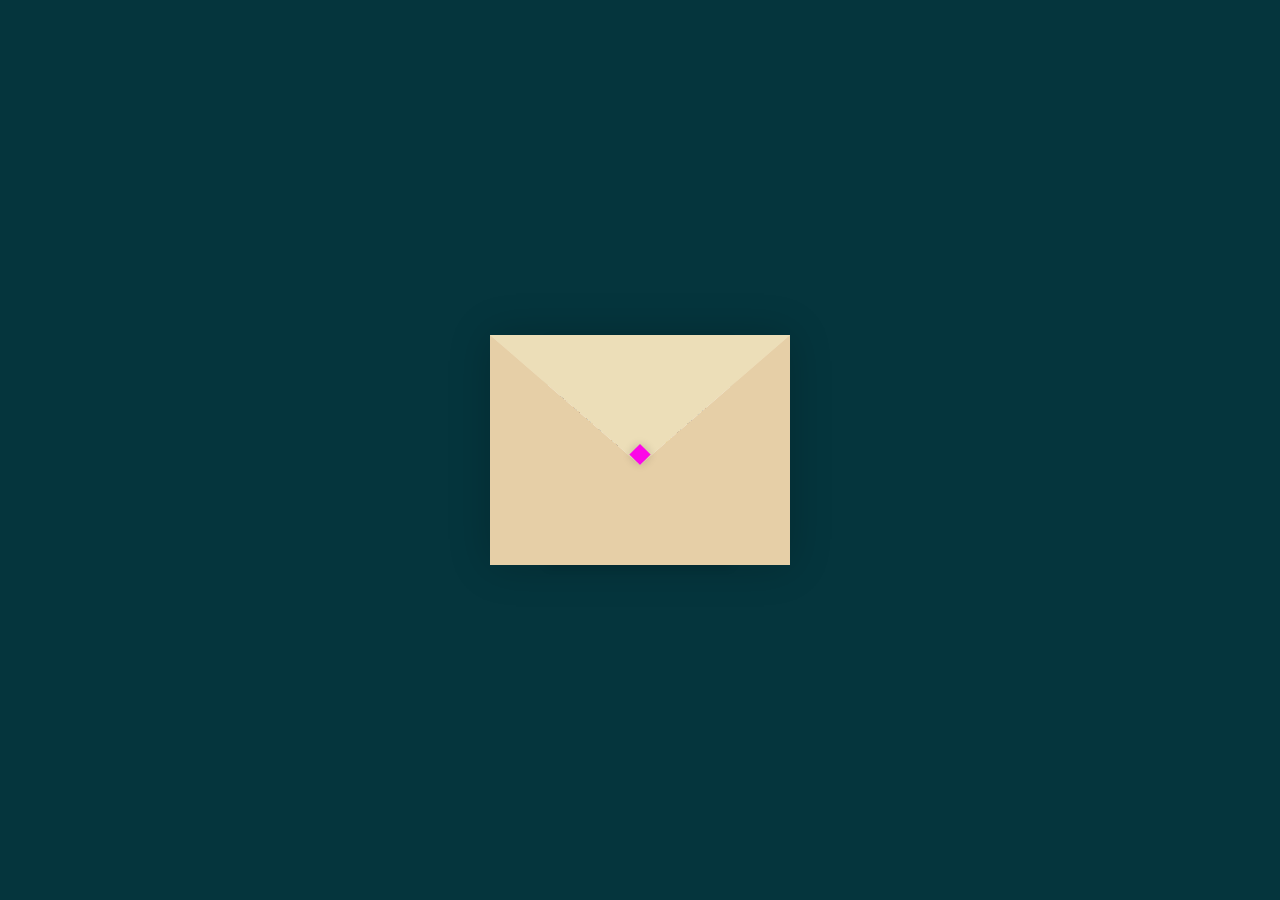
<file: index.html>
<!DOCTYPE html>
<html lang="en">
    <head>
        <meta charset="UTF-8">
        <meta http-equiv="X-UA-Compatible" content="IE-edge">
        <meta name="viewport" content="width=device-width, initial-scale=1.0">
        <title>Letter</title>
        <link rel="stylesheet" href="./style.css">
    </head>
    <body>
        <div class="container">
            <div class="envelope-wrapper">
                <div class="envelope">
                    <div class="letter">
                        <div class="text">
                            <strong>Dear Person</strong>
                            <p>  
                                I just wanted to take a moment to remind you how amazing you are! 💛 Whatever challenges come your way, know that you’ve got this!💪Take care, stay awesome, and have the best day ever! 🌸💙💫
                            </p>
                        </div>
                    </div>
                </div>
            </div>
            <div class="heart"></div>
        </div>
        <script>
            const envelope = document.querySelector('.envelope-wrapper');
            envelope.addEventListener('click', () =>{
                envelope.classList.toggle('flap');
            });
        </script>
    </body>
</html>
</file>
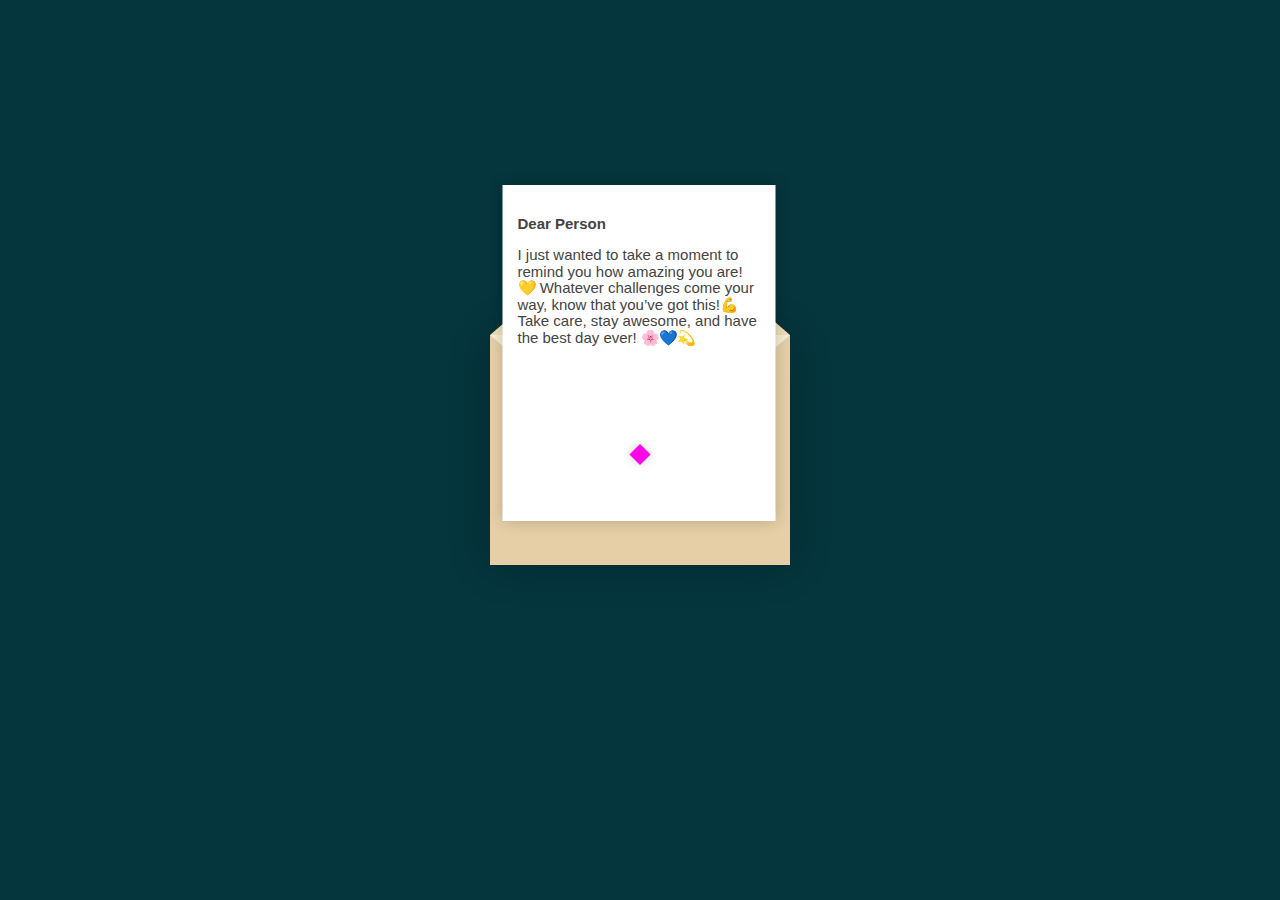
<file: letter.html>
<!DOCTYPE html>
<html lang="en">
    <head>
        <meta charset="UTF-8">
        <meta http-equiv="X-UA-Compatible" content="IE-edge">
        <meta name="viewport" content="width=device-width, initial-scale=1.0">
        <title>Letter</title>
        <link rel="stylesheet" href="./style.css">
    </head>
    <body>
        <div class="container">
            <div class="envelope-wrapper flap">
                <div class="envelope">
                    <div class="letter">
                        <div class="text">
                            <strong>Dear Person</strong>
                            <p>  
                                I just wanted to take a moment to remind you how amazing you are! 💛 Whatever challenges come your way, know that you’ve got this!💪Take care, stay awesome, and have the best day ever! 🌸💙💫
                            </p>
                        </div>
                    </div>
                </div>
            </div>
            <div class="heart"></div>
        </div>
        <script>
            const envelope = document.querySelector('.envelope-wrapper');
            envelope.addEventListener('click', () =>{
                envelope.classList.toggle('flap');
            });
        </script>
    </body>
</html>
</file>
<file: style.css>
:root{
    --primary: #ffff;
    --bg-color: rgb(5, 53, 61);
    --bg-envelope-color: #f5edd1;
    --envelope-tab: #ecdeb8;
    --envelope-cover: #e6cfa7;
    --shadow-color: rgb(0, 0, 0, 0.2);
    --txt-color: #444;
    --heart-color: rgb(252, 8, 231);
}

body{
    margin: 0;
    padding: 0;
    box-sizing: border-box;
    background: var(--bg-color);
    display: flex;
    align-items: center;
    justify-content: center;
}

.container{
    height: 100vh;
    display:grid;
    place-items: center;
}

.container >.envelope-wrapper{
    background: var(--bg-envelope-color);
    box-shadow: 0 0 40px var(--shadow-color);
}

.container >.envelope-wrapper >.envelope{
    position: relative;
    width: 300px;
    height: 230px;
}

.container >.envelope-wrapper >.envelope::before{
    content: '';
    position: absolute;
    z-index: 2;
    border-top: 130px solid var(--envelope-tab);
    border-right: 150px solid transparent;
    border-left: 150px solid transparent;
    top: 0;
    transform-origin: top;
    transition: all 0.5s ease-in-out 0.7s;
}

.container >.envelope-wrapper >.envelope::after{
    content: '';
    position: absolute;
    z-index: 2;
    border-top: 130px solid transparent;
    border-left: 150px solid var(--envelope-cover);
    border-right: 150px solid var(--envelope-cover);
    border-bottom: 100px solid var(--envelope-cover);
    bottom: 0;
}

.letter{
    position: absolute;
    right: 20%;
    bottom: 0;
    width: 54%;
    height: 80%;
    z-index: 0;
    background-color: var(--primary);
    transition: all 1s ease-in-out;
    padding: 20px 10px;
    box-shadow: 0 0 10px var(--shadow-color);
}

.letter >.text{
    font-family: 'Gill Sans', 'Gill Sans MT', Calibri, 'Trebuchet MS', sans-serif;
    font-size: 10px;
    color: var(--txt-color);
    text-align: left;
}

.heart{
    position: absolute;
    top: 50%;
    left: 50%;
    width: 15px;
    height: 15px;
    background: var(--heart-color);
    z-index: 4;
    transform: translate(-50%, -20%) rotate(45deg);
    transition: transform 0.5s ease-in-out 1s;
    box-shadow: 0 0 10px var(--shadow-color);
    cursor: pointer;
}

.heart::before
.heart::after{
    content: '';
    position: absolute;
    width: 15px;
    height: 15px;
    background: var(--heart-color);
    border-radius: 50%;
}

.heart::before{
    top: -7.5px; 
}

.heart::after{
    right: 7.5px;
}

.flap >.envelope::before{
    z-index: 0;
    transform: rotate(180deg);
}

.flap >.envelope .letter{
    bottom: 100px;
    transform: scale(1.5);
    transition-delay: 1s;
    z-index: 3;
}

.flap >.heart{
    transform: rotate(90deg);
    transition-delay: 0.4s;
}
</file>
